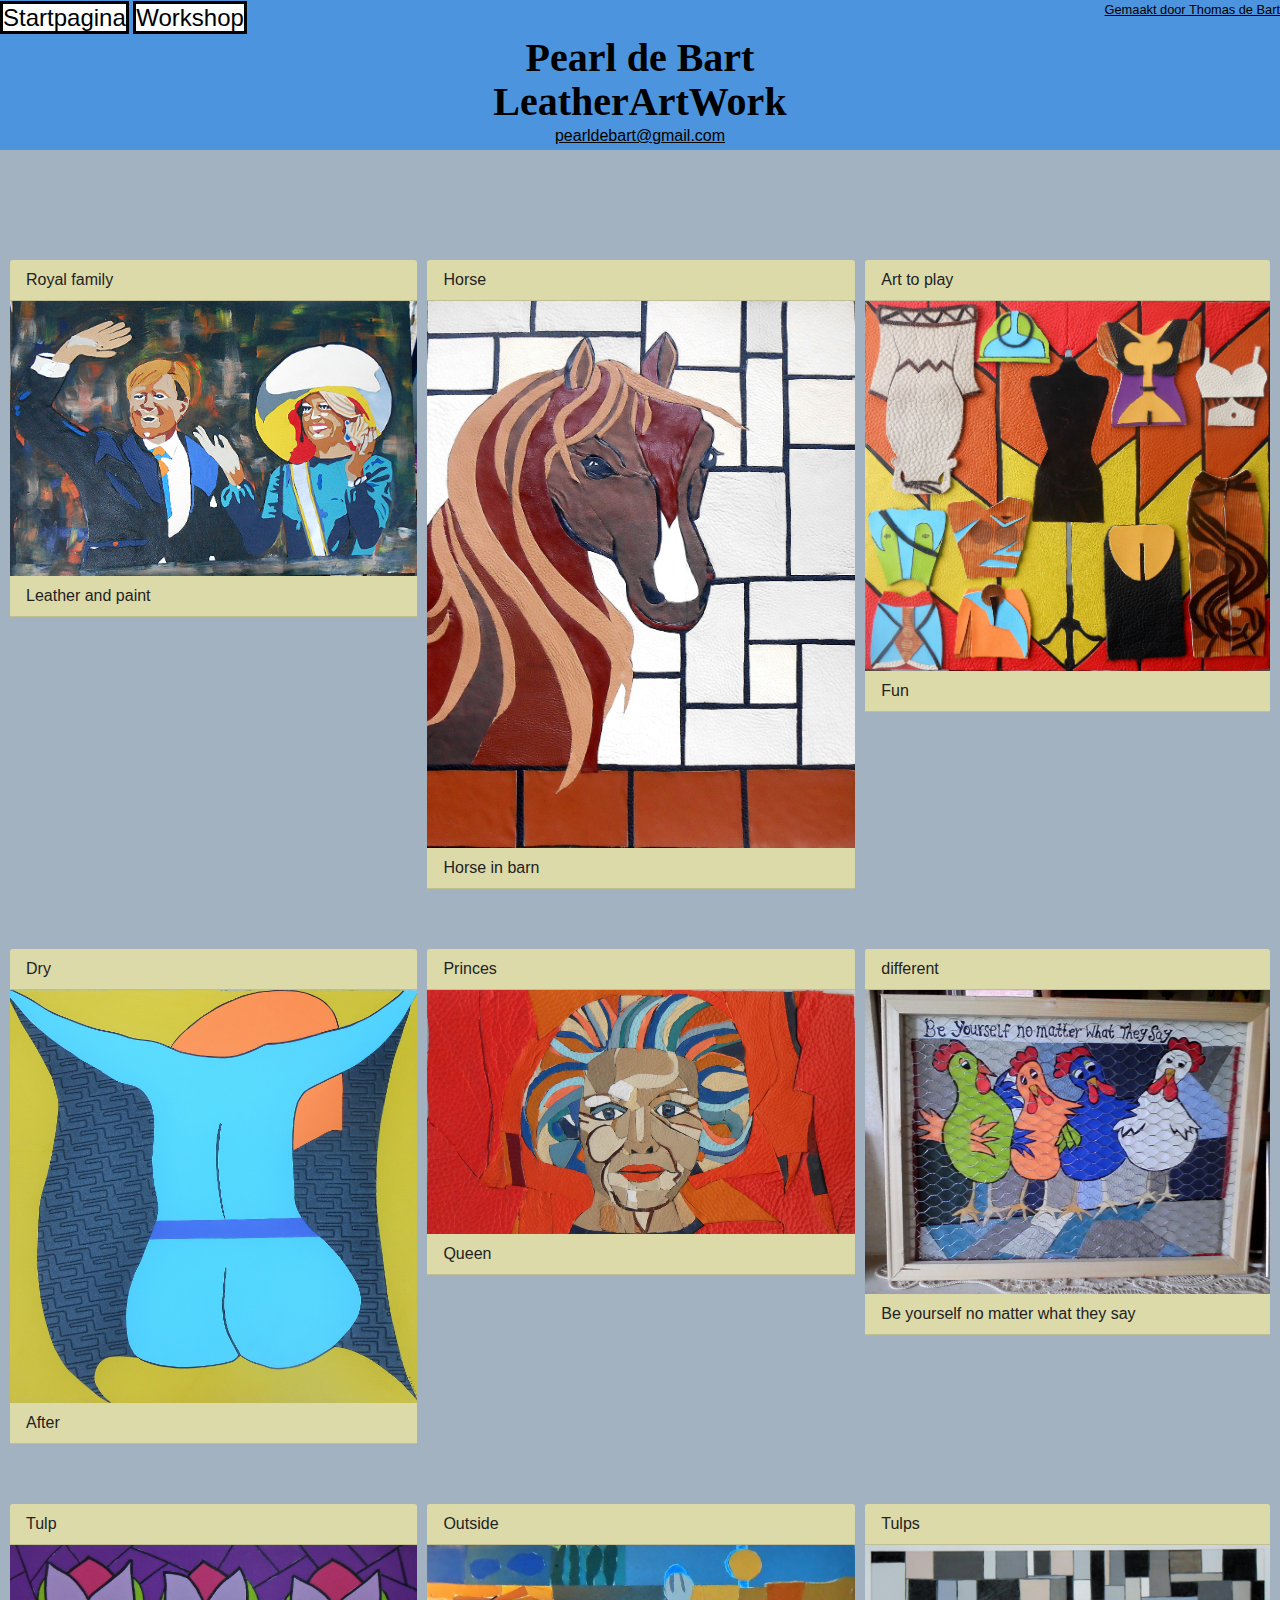
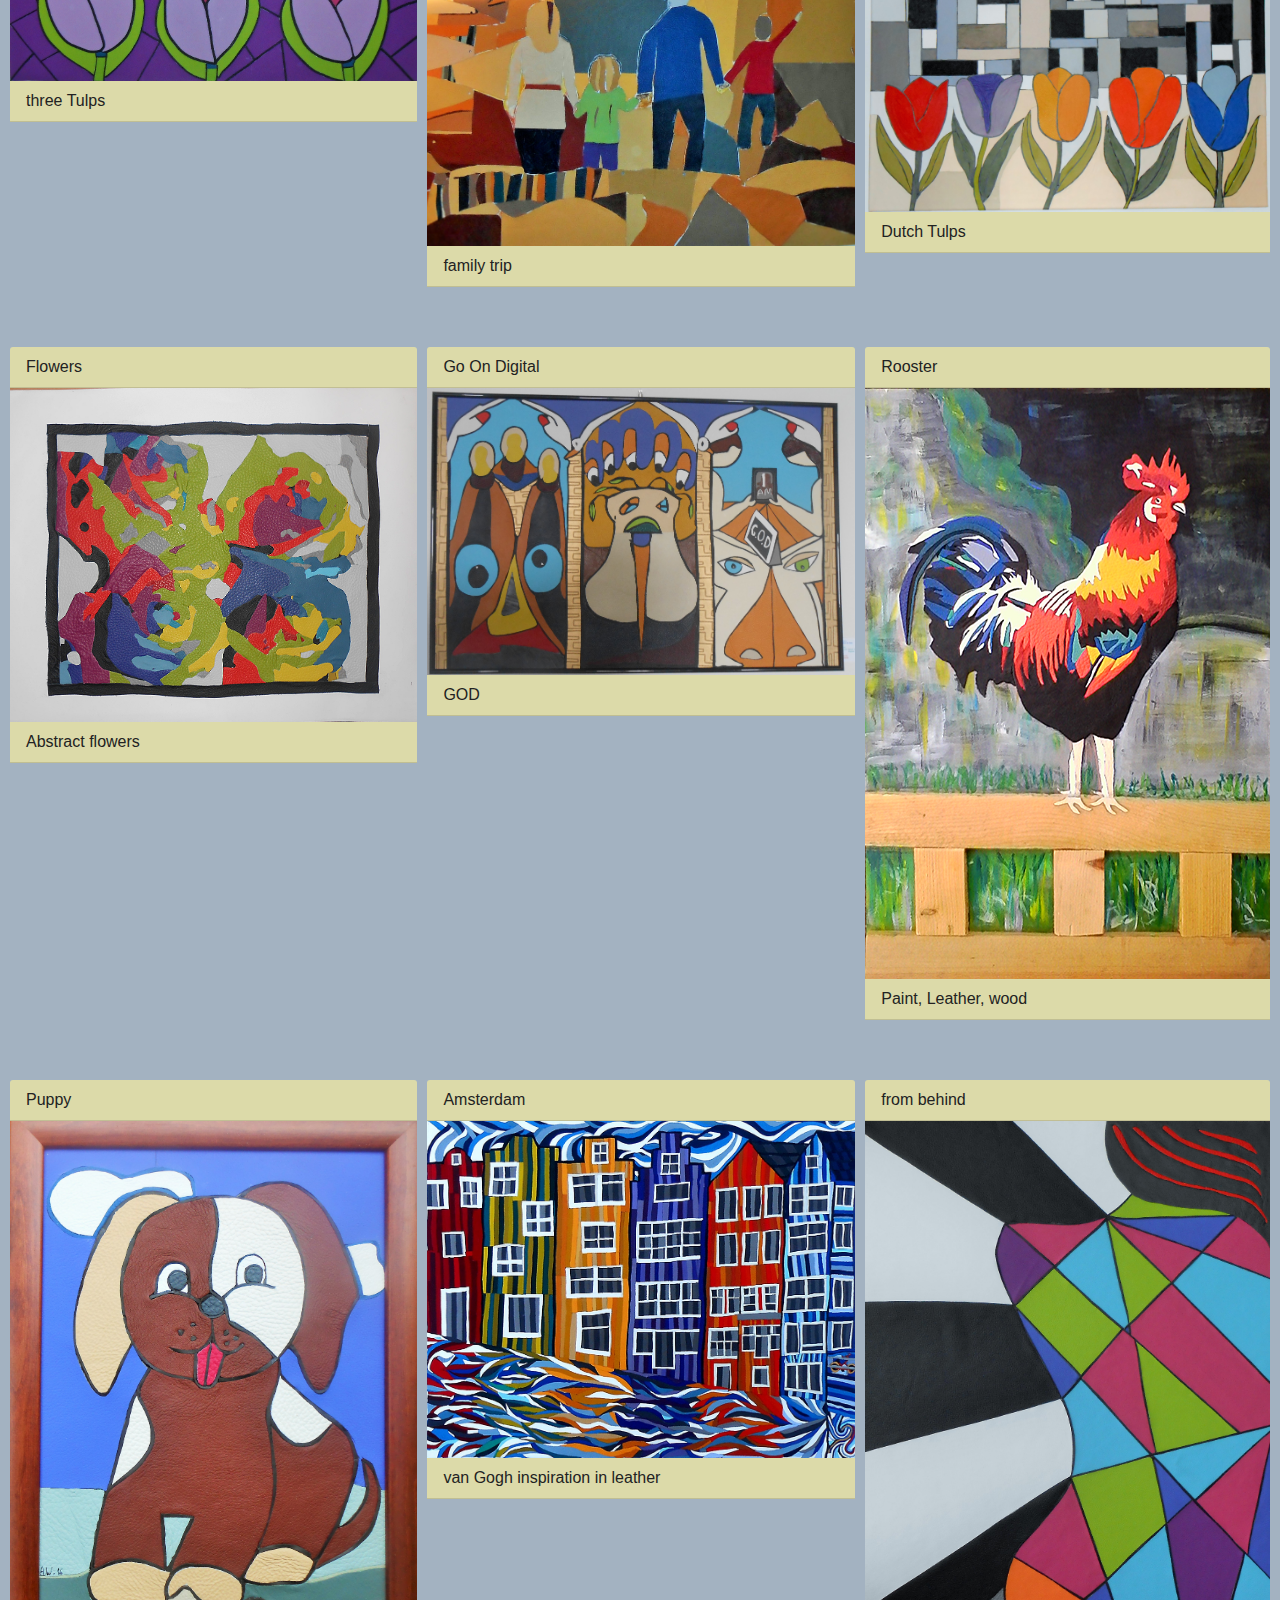
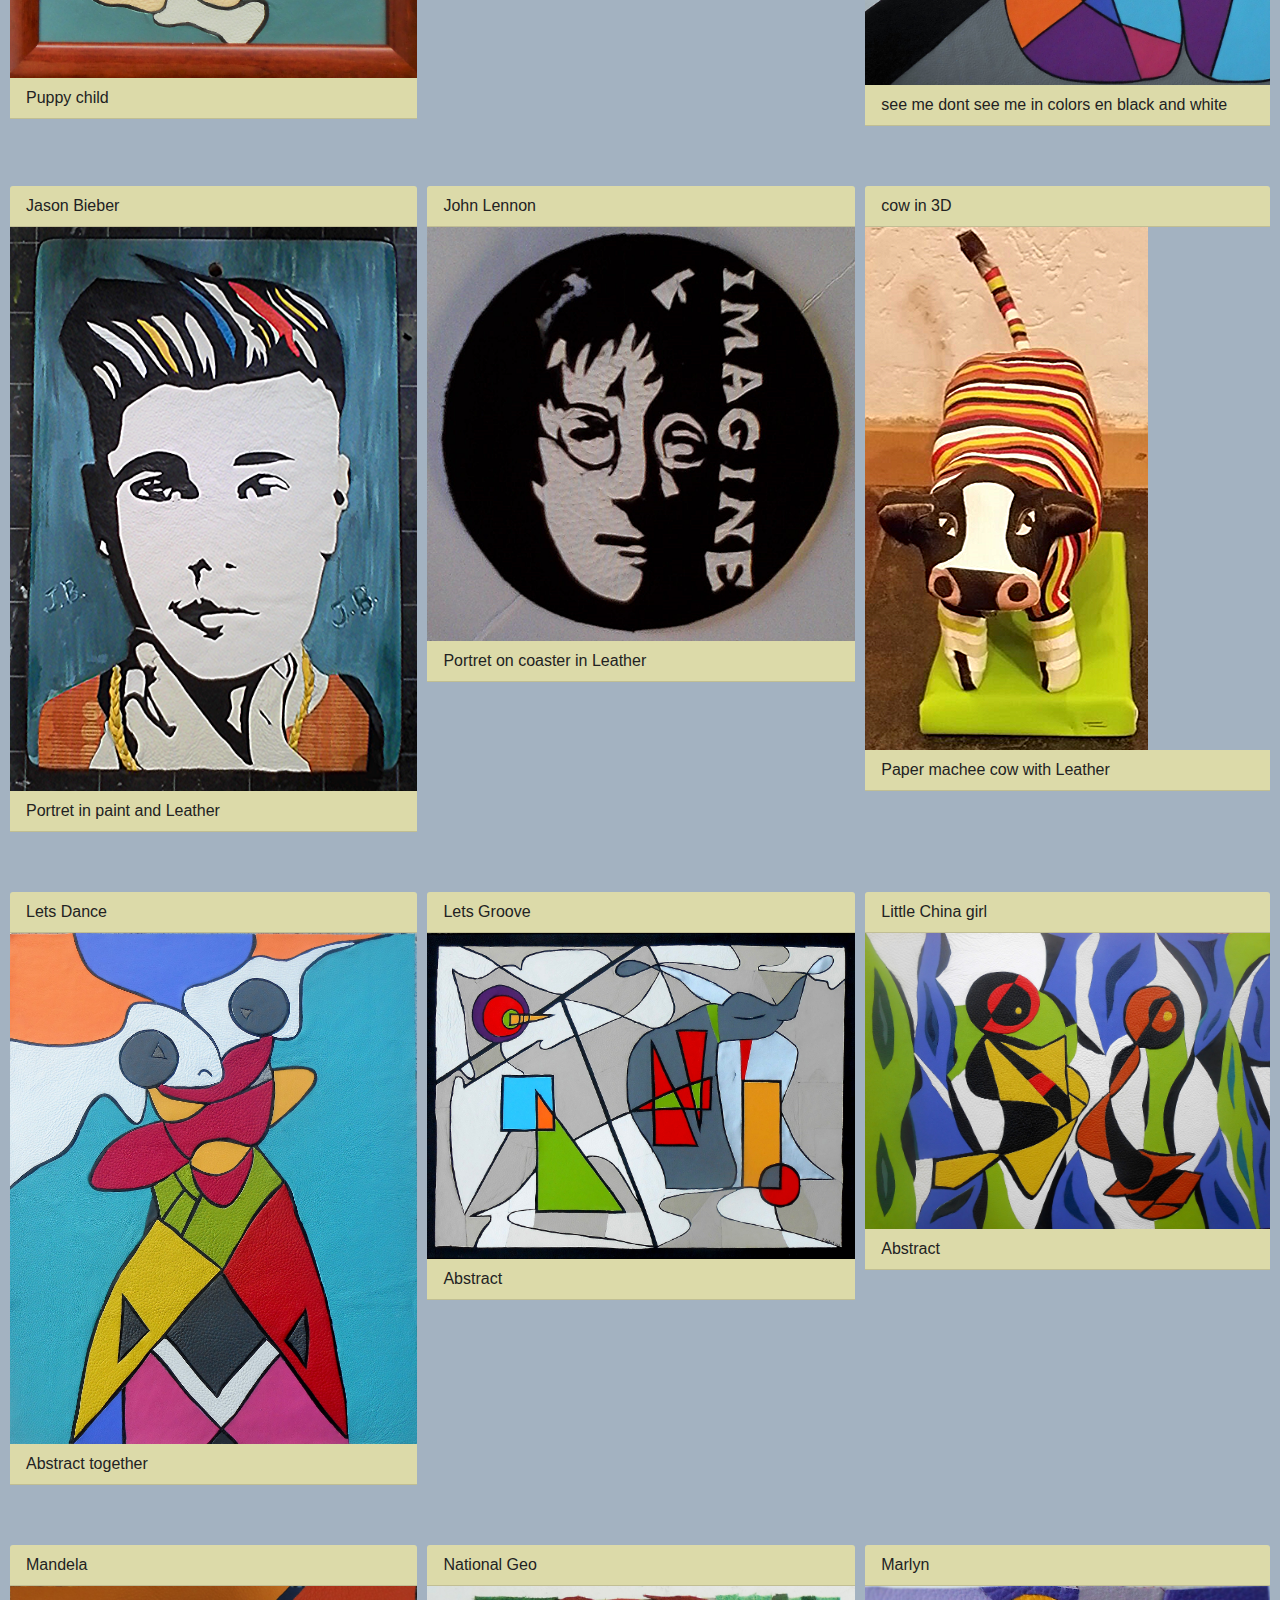
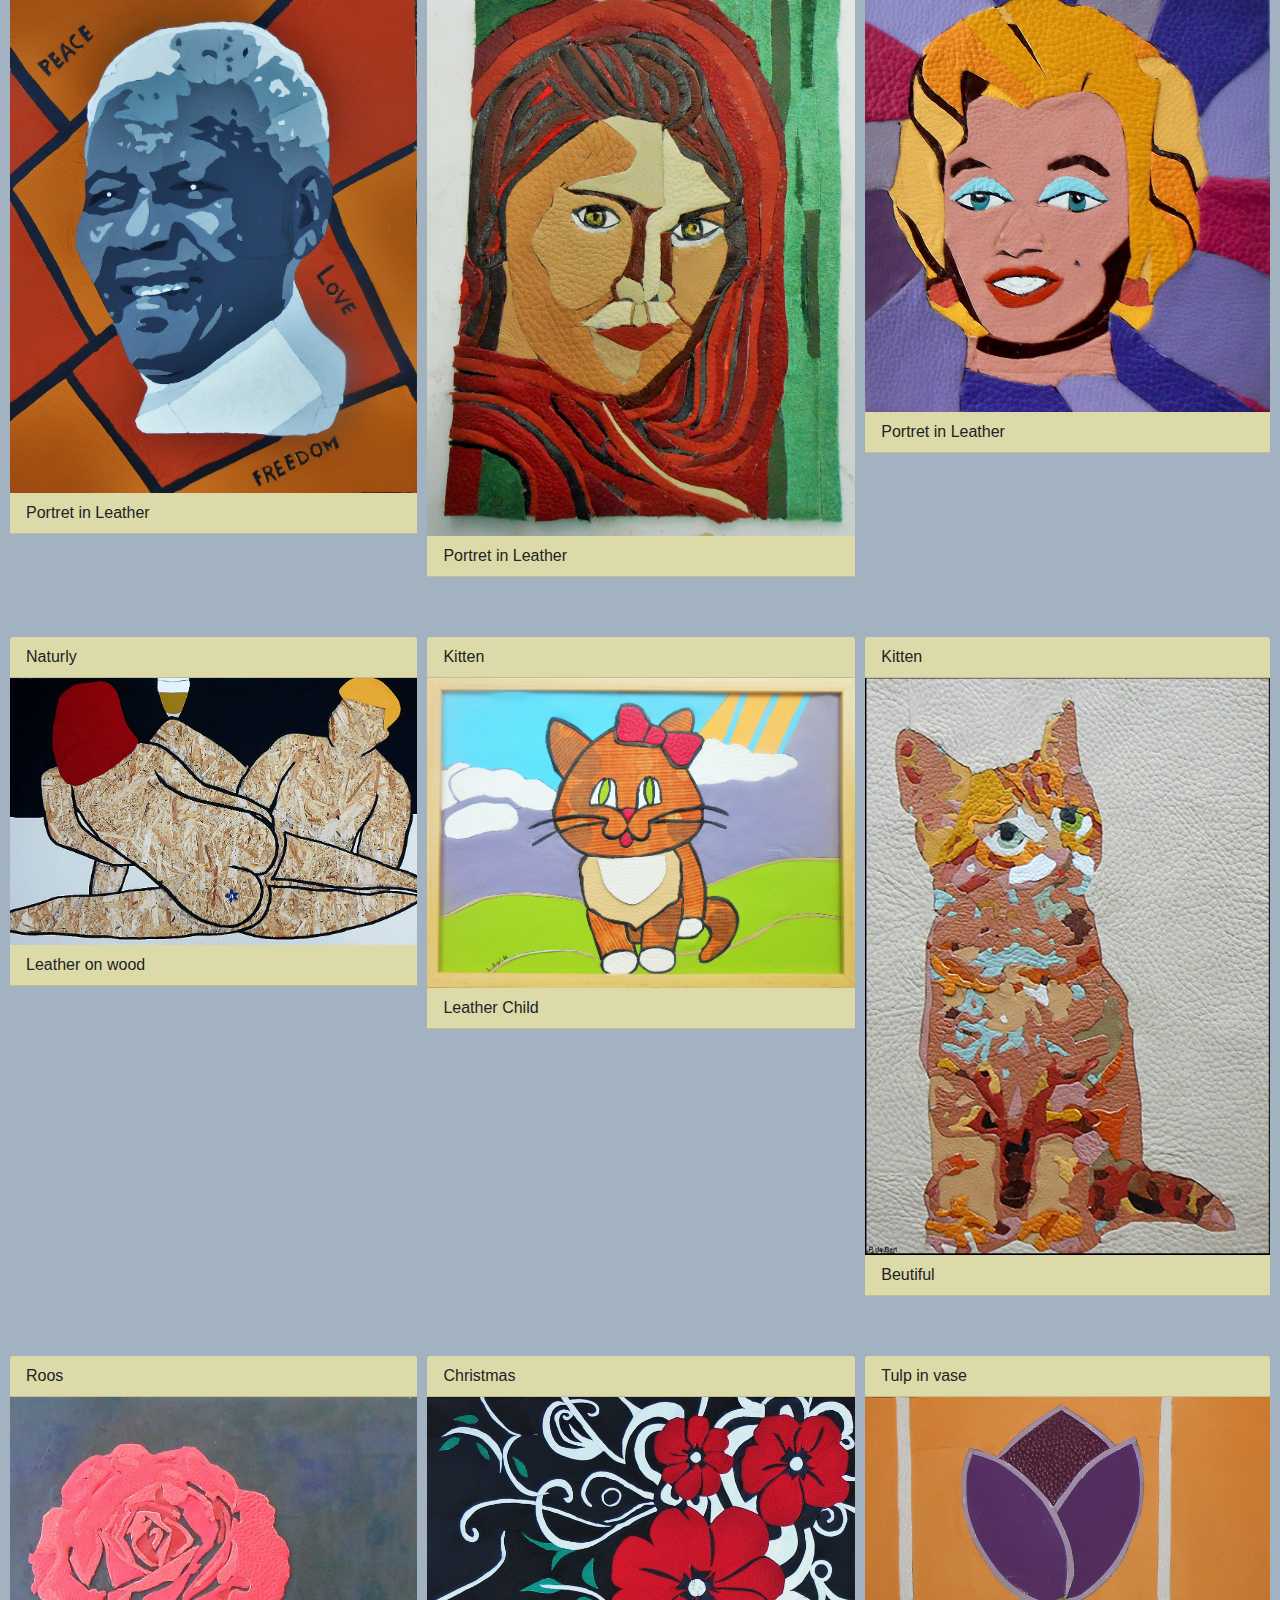
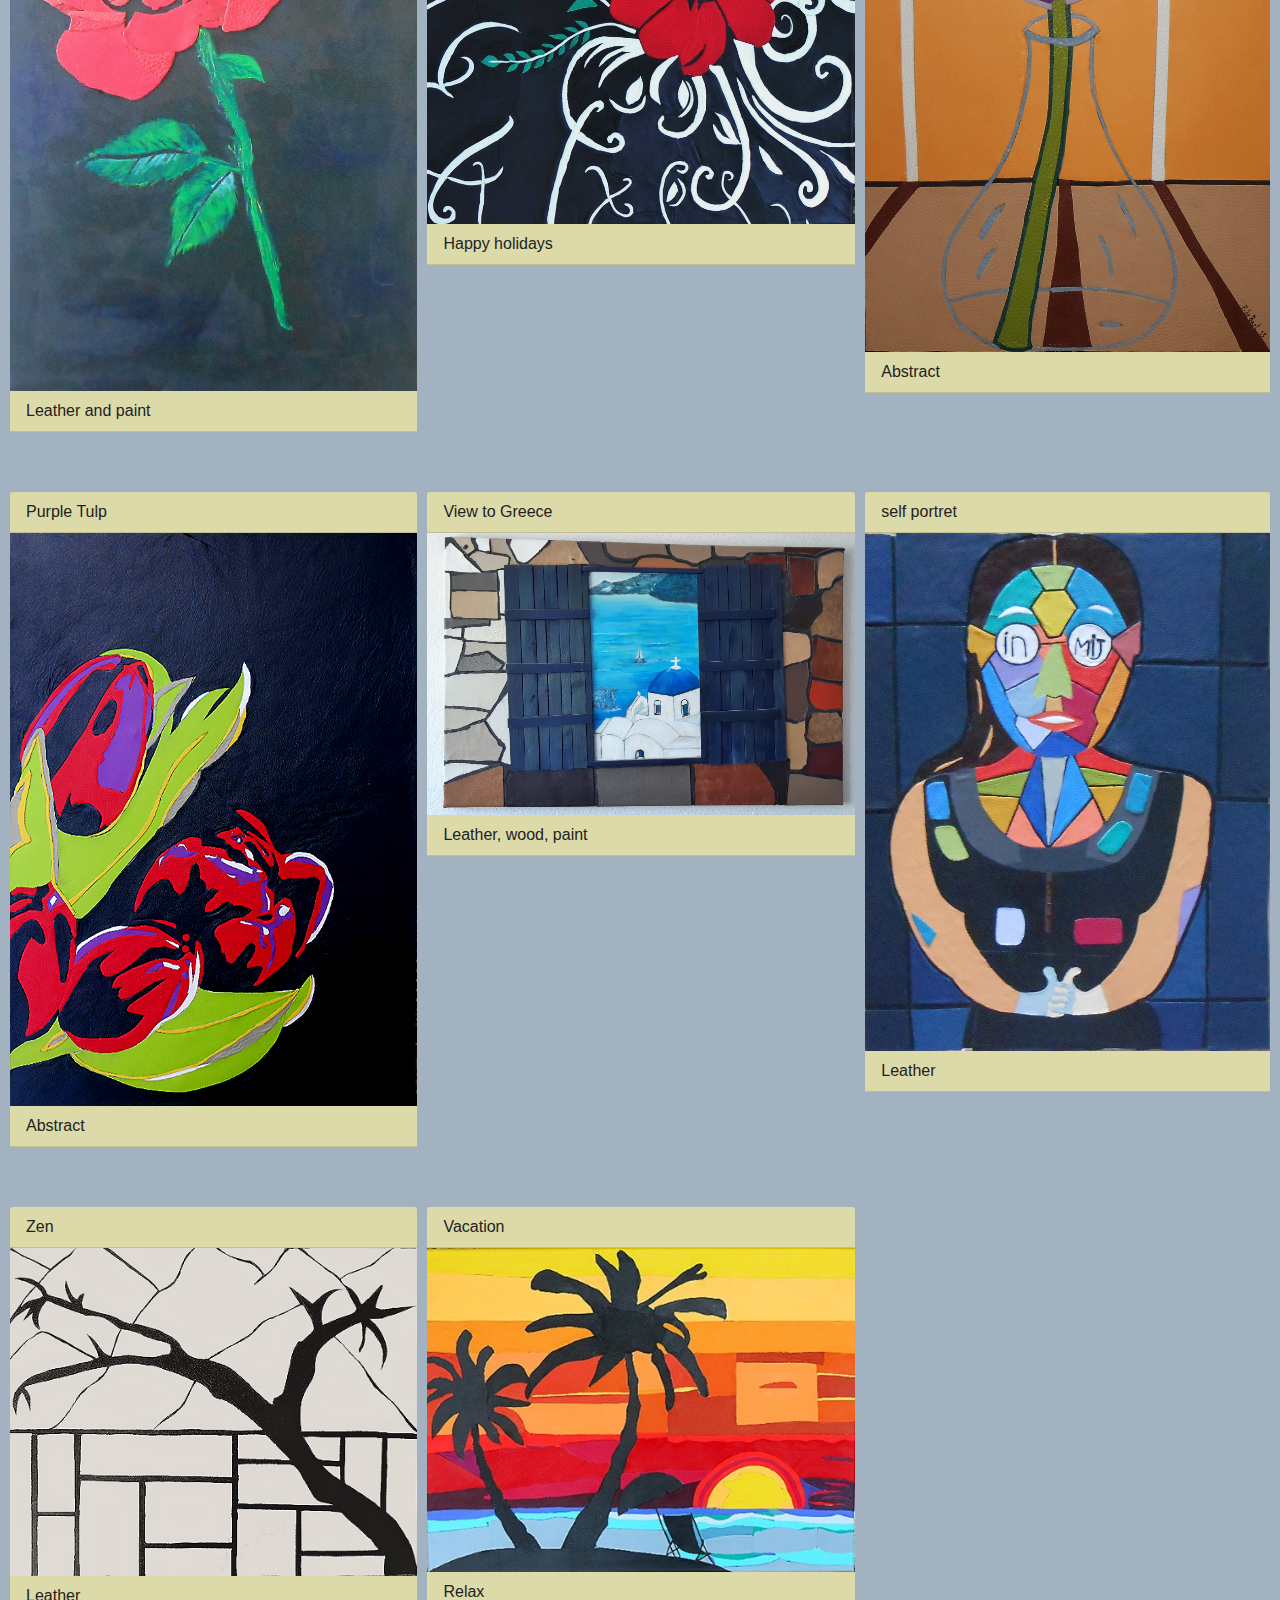
<file: index.html>
<!DOCTYPE html>
<html lang="nl">
<head>
    <link rel="stylesheet" type="text/css" href="bootstrap.css"/>
    <link rel="stylesheet" type="text/css" href="index.css?ver=1.1"/>
    <meta charset="UTF-8">
    <title>LeatherArtWork</title>
</head>
<body onload="createPics()" style="--bs-body-bg:rgb(85 112 141 / 54%);">


    <div style="background-color:#4c94dd; height:150px">
        <div class="start-menu">
            <a href="">Startpagina</a>
            <a href="workshop.html">Workshop</a>
        </div>
        <div class="title text-black" style="max-width: 300px">
            <h1>Pearl de Bart</h1>
            <h1>LeatherArtWork</h1>
            <br/>
            <a style="font-size:1rem; margin: auto" href="mailto:pearldebart@gmail.com">pearldebart@gmail.com</a>
        </div>
    </div>
    <a href="https://thomasb.dev/" target="_blank" style="position: absolute;top: 0;right: 0;font-size: 0.8rem;">Gemaakt door Thomas de Bart</a>

    <div style="margin-bottom: 50px; text-align: center;">

    </div>

    <div class="grid-container">
    </div>


</body>
<script type="text/javascript">
    function createPics() {
        // Read all cards i  want from plaatjes.json and add them to the grid
        fetch('plaatjes.json')
            .then(function (response) {
                return response.json();
            })
            .then(function (data) {
                for (let i = 0; i < data.length; i++) {
                    let html = `
                        <div style="margin-top: 50px;">
                            <div class="extra-header card-header">${data[i].title}</div>
                            <div class="card text-white" style="max-width: 30rem;">
                                <div class="card-body">
                                    <img class="img-fluid" src="${data[i].image}" alt="${data[i].description}"></div>
                            </div>
                            <div class="extra-header card-header">${data[i].description}</div>
                        </div>
                    `;
                    // add this html to the grid
                    document.querySelector('.grid-container').innerHTML += html;
                }
            })
            .catch(function (error) {
                console.log(error);
            });
    }
</script>

</html>
</file>
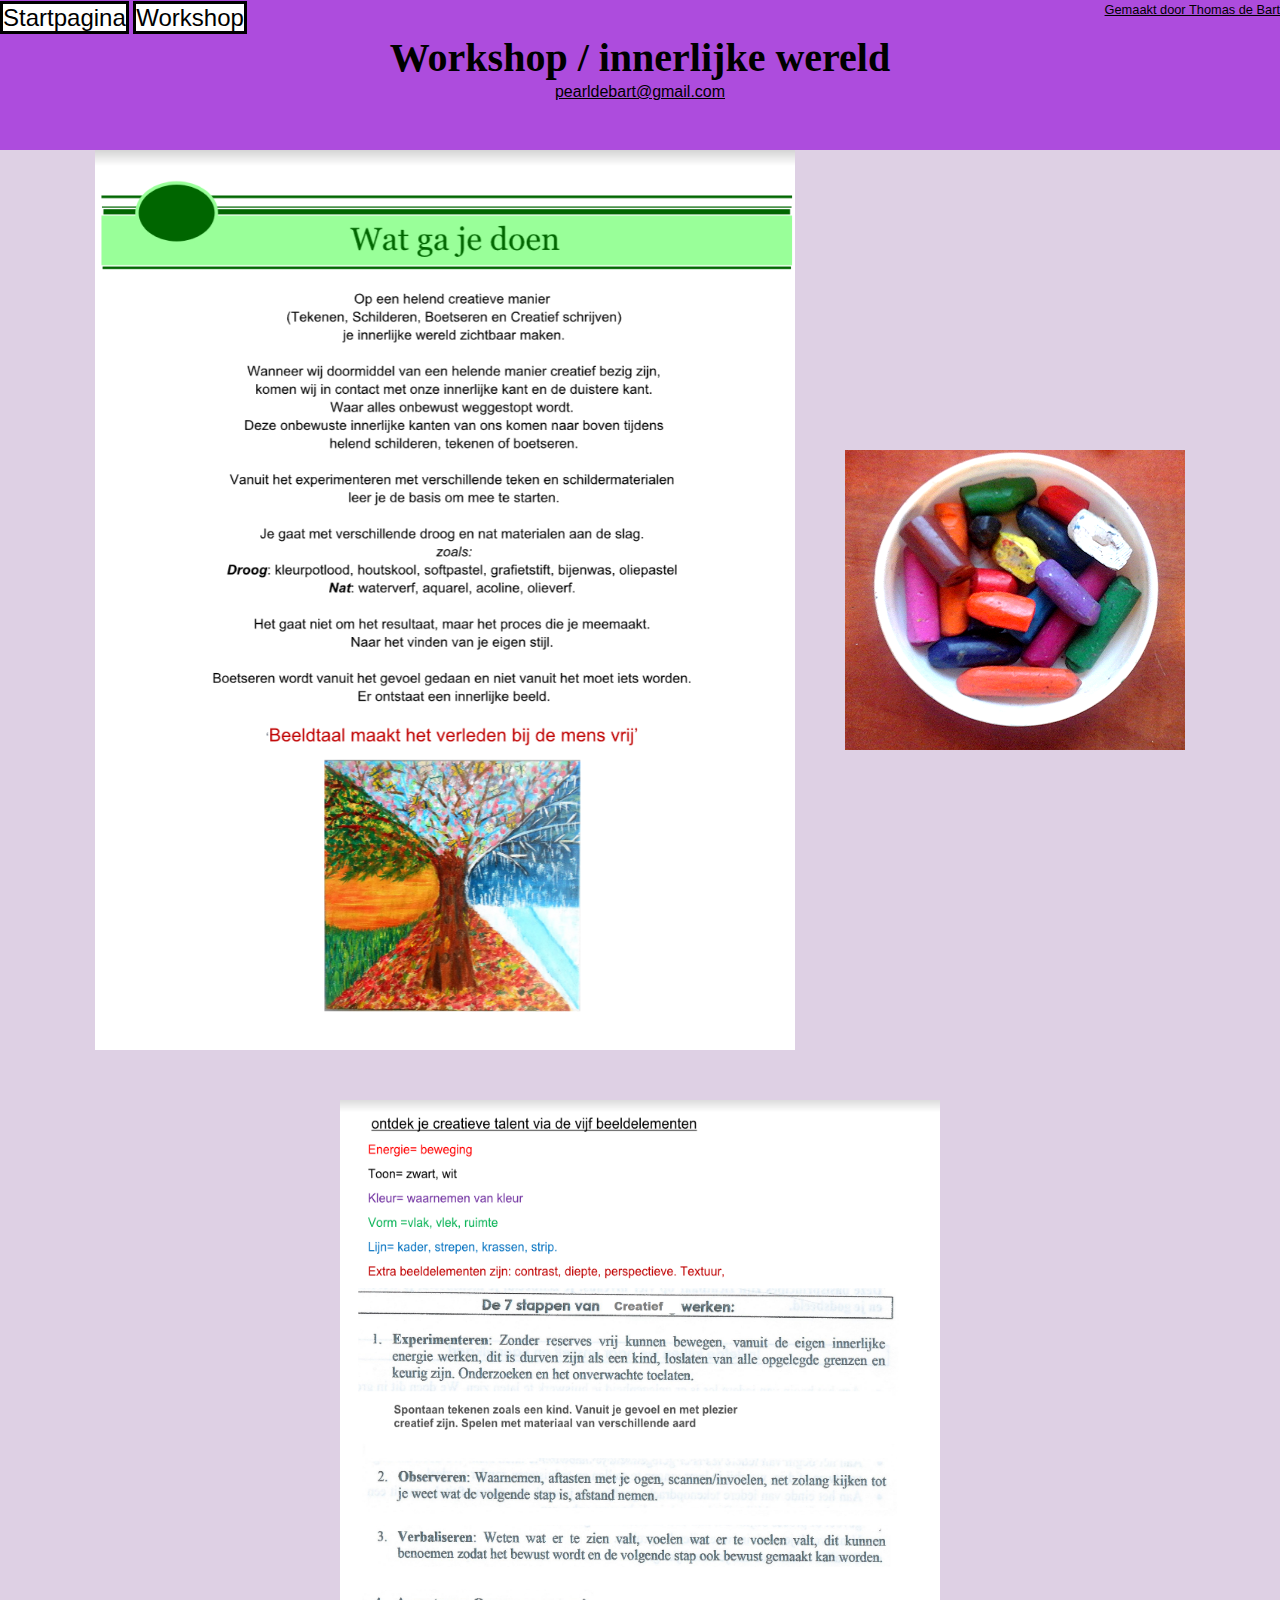
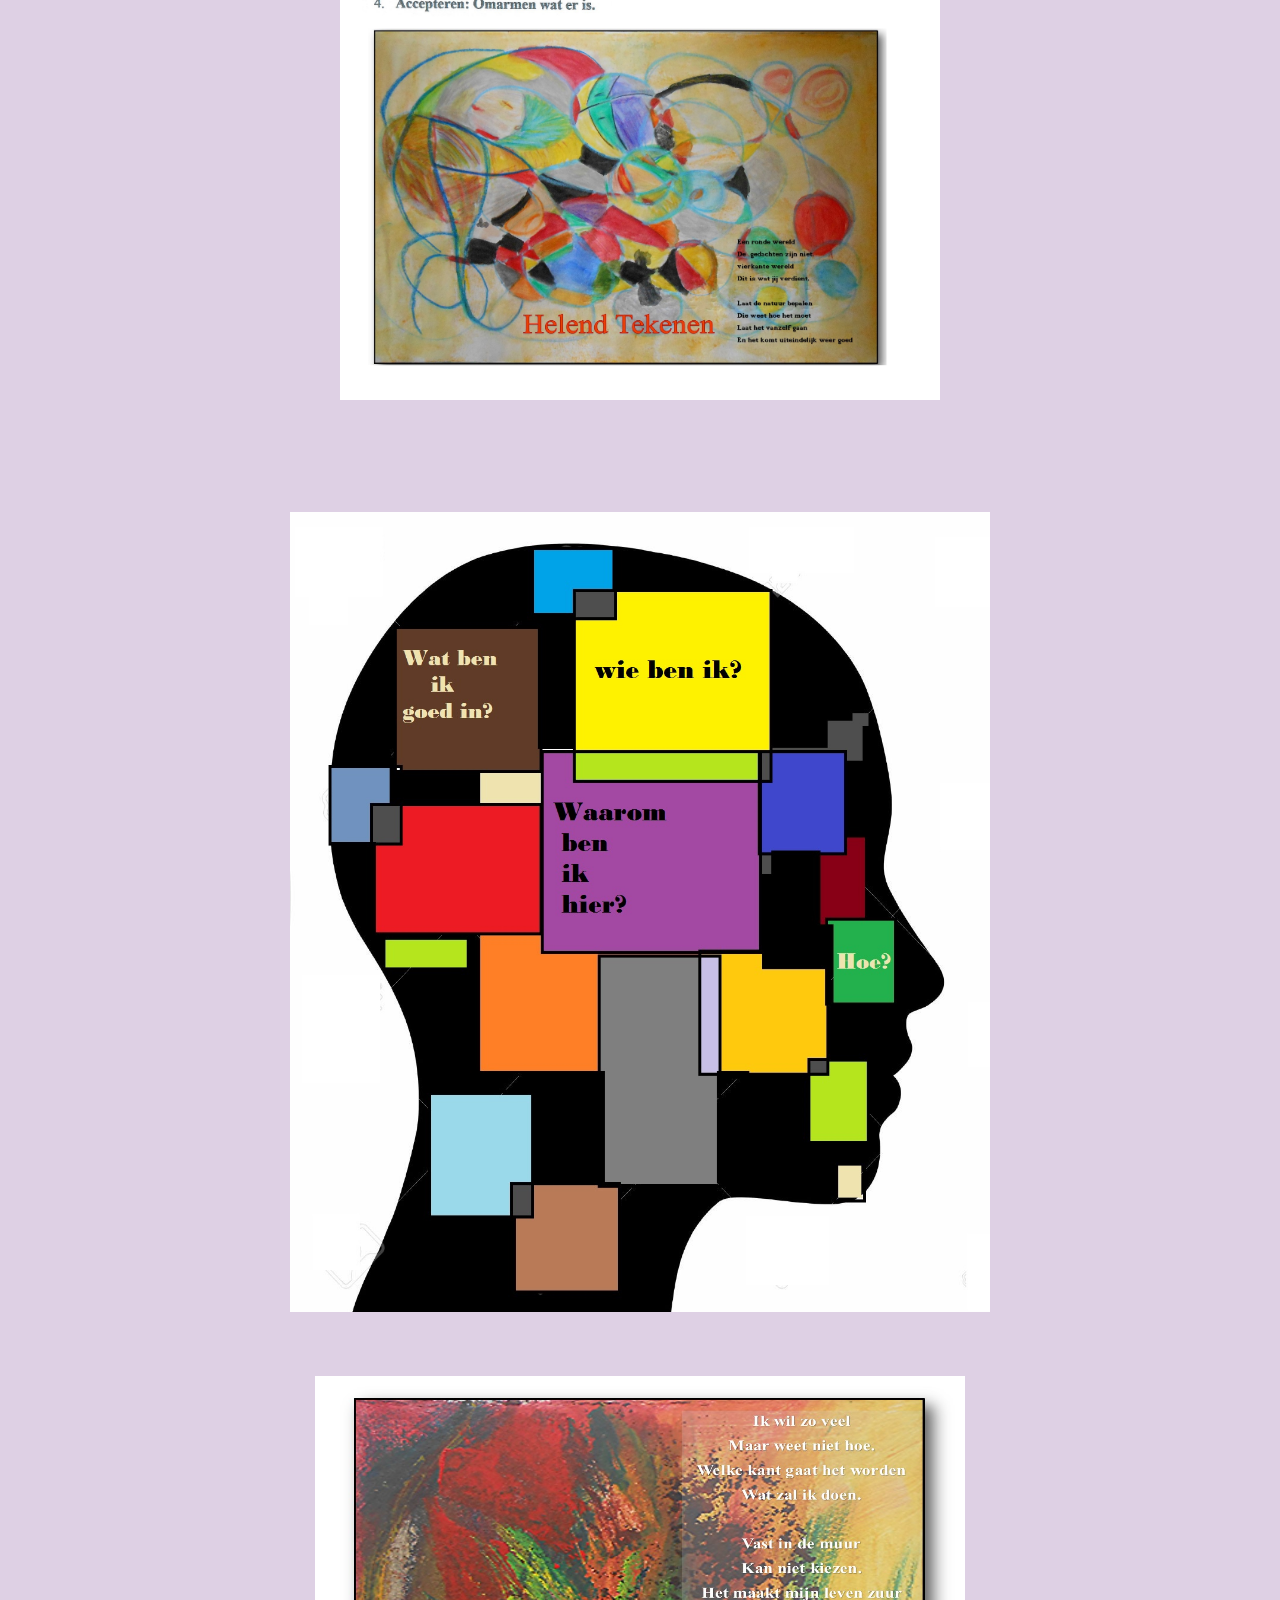
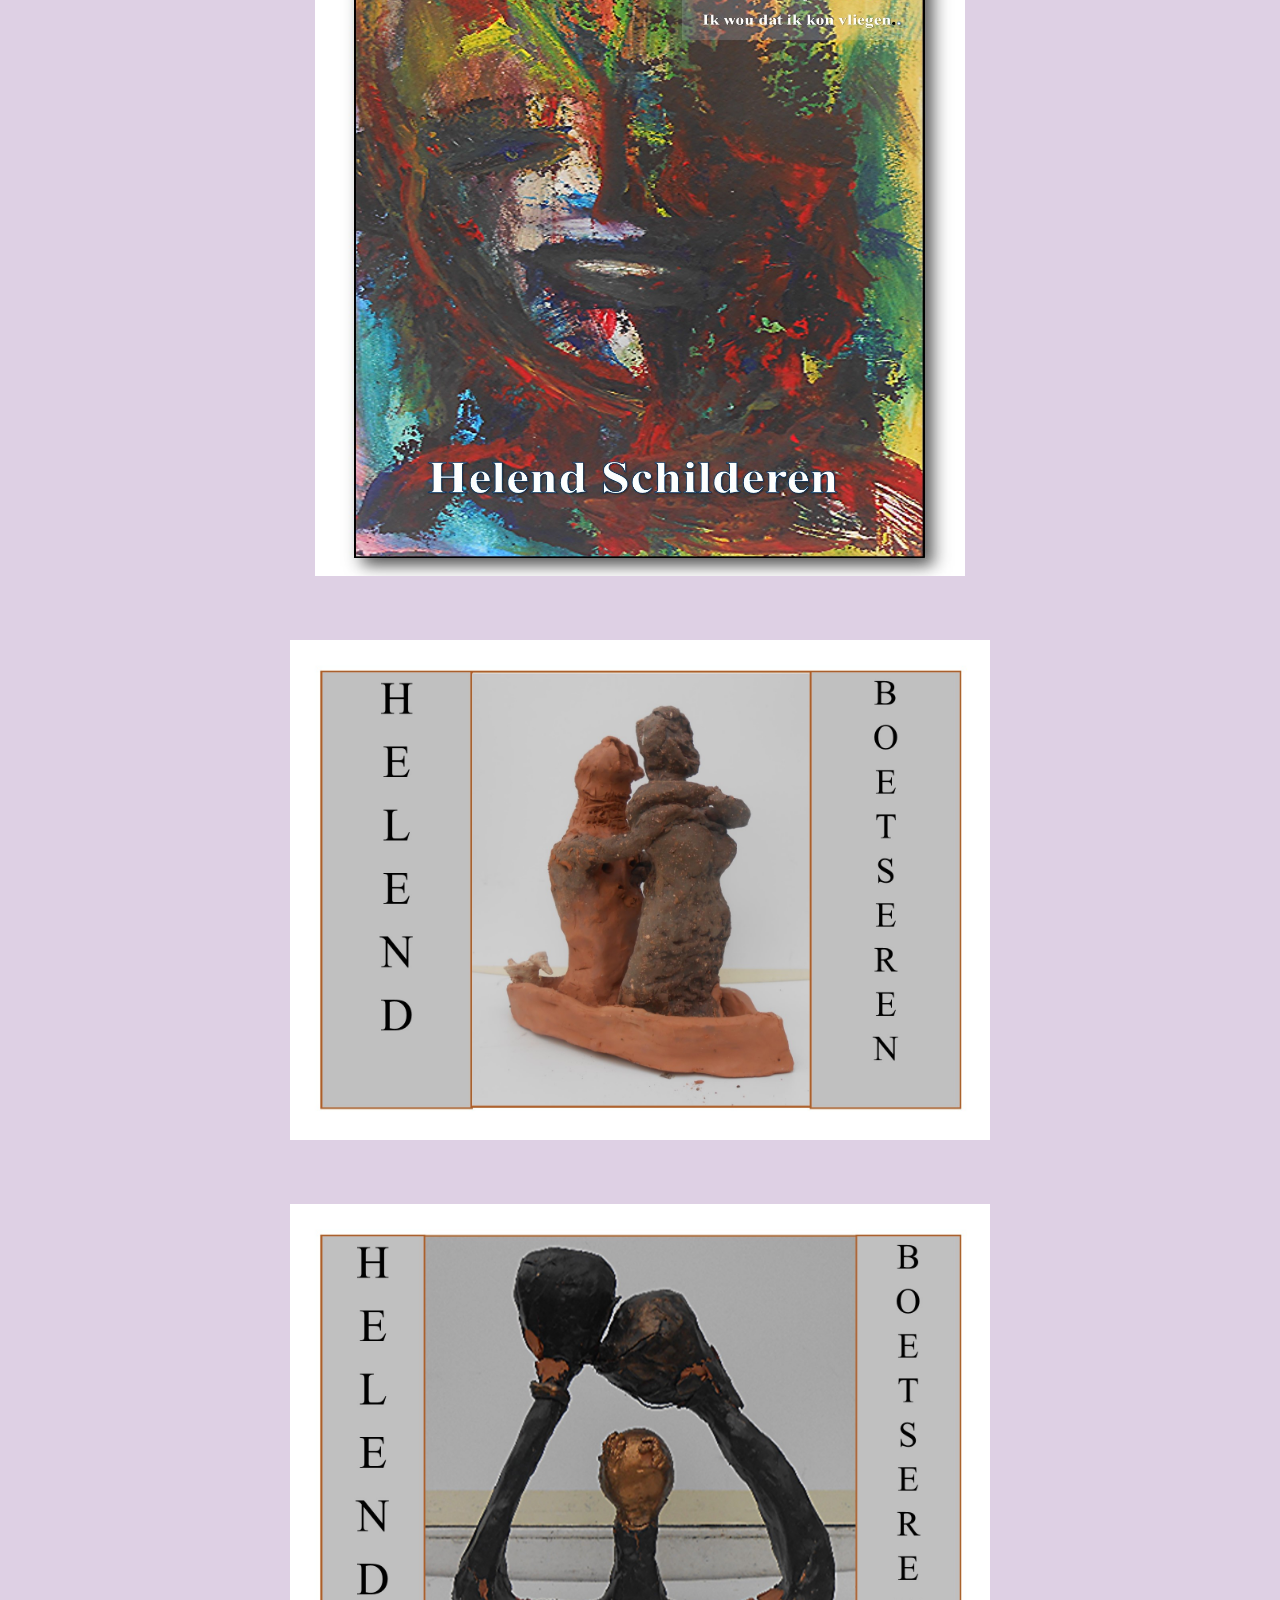
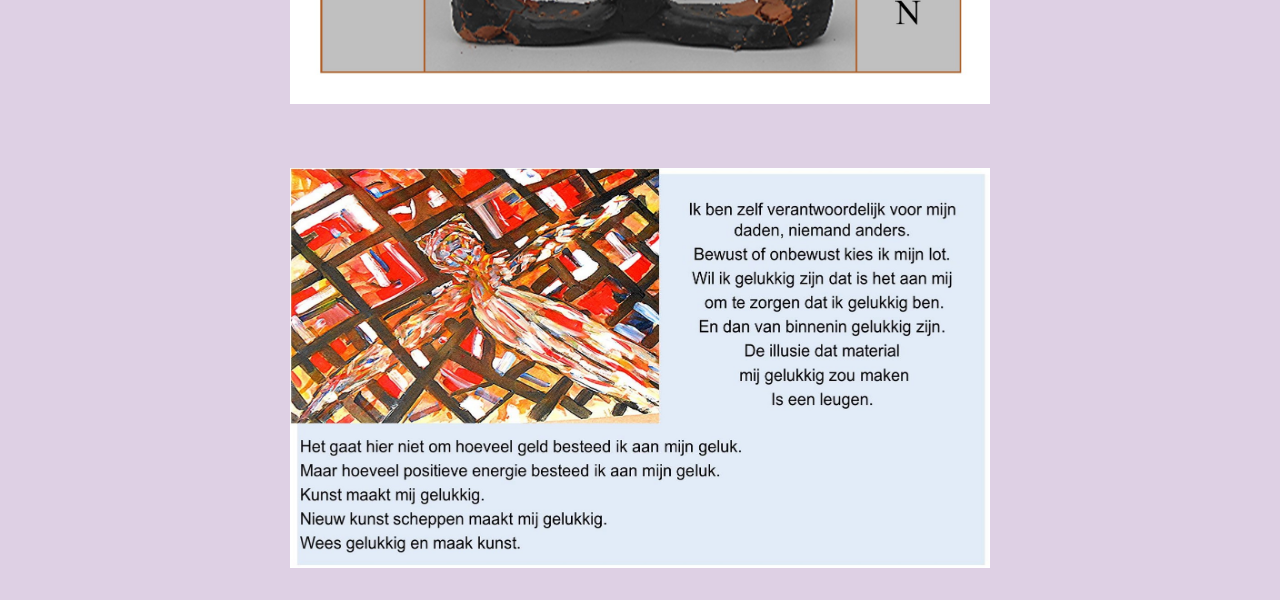
<file: workshop.html>
﻿<!DOCTYPE html>
<html lang="nl">
<head>
    <link rel="stylesheet" type="text/css" href="bootstrap.css"/>
    <link rel="stylesheet" type="text/css" href="index.css?ver=1.1"/>
    <meta charset="UTF-8">
    <title>Workshop</title>
</head>
<body style="--bs-body-bg:rgba(194,169,206,0.54);">
    <div style="background-color:#ad4cdd; height:150px">
        <div class="start-menu">
            <a href=".">Startpagina</a>
            <a href="workshop.html">Workshop</a>
        </div>
        <div class="title text-black">
            <h1>Workshop / innerlijke wereld</h1>
            <br/>
            <a style="font-size:1rem; margin: auto" href="mailto:pearldebart@gmail.com">pearldebart@gmail.com</a>
        </div>
    </div>
    <a href="https://thomasb.dev/" target="_blank" style="position: absolute;top: 0;right: 0;font-size: 0.8rem;">Gemaakt door Thomas de Bart</a>

    <div style="display: flex; align-content: center; justify-content: center; gap: 50px; flex-wrap: wrap">
        <img src="text_1.png" height="900" width="700"/>
        <img style="margin: auto 0;" src="workshop/20171027_092110.jpg.png" height="300" width="340"/>
        <img src="text_2.png" height="900" width="600"/>
    </div>
    <div style="height: 80px;"></div>
    <div class="img-container">
        <img src="workshop/in mijn hoofd.jpg" height="800" width="700"/>
        <img src="workshop/d.jpg" height="800" width="650"/>
        
        <img src="workshop/i.jpg" height="500" width="700"/>
        <img src="workshop/g.jpg" height="500" width="700"/>
        
        <img src="workshop/text_3.jpg" height="400" width="700"/>
    </div>
</body>
</html>
</file>
<file: index.css>
.title {
    position: relative;
    margin: 0 auto;
    width: fit-content;
    display: flex;
    flex-wrap: wrap;
    max-width: 501px;
    text-align: center;

    * {
        margin: 0 auto;
    }
}

.grid-container {
    display: grid;
    grid-template-columns: repeat(3, auto);
    grid-gap: 10px;
    padding: 10px;
    margin-top: 10px;
}

.extra-header {
    margin-bottom: 1rem;
    max-width: 30rem;
    background-color: #e5e0a5de;
}

.card {
    background-color: transparent;
    border: none;
}

a {
    color: black;
    font-size: 1.5rem;
}

.card-header {
    margin-bottom: 0 !important
}

.img-fluid {
    /*max-height: 20rem;*/
}

.card-body {
    padding: 0;
}

.img-container {
    display: flex;
    align-content: center;
    justify-content: center;
    max-width: 100%;
    flex-wrap: wrap;
}

.img-container img {
    aspect-ratio: 1 / 1;
    margin: 2rem;
}

.start-menu a {
    border: 3px solid black;
    background: white;
    text-decoration: none;
}
</file>
